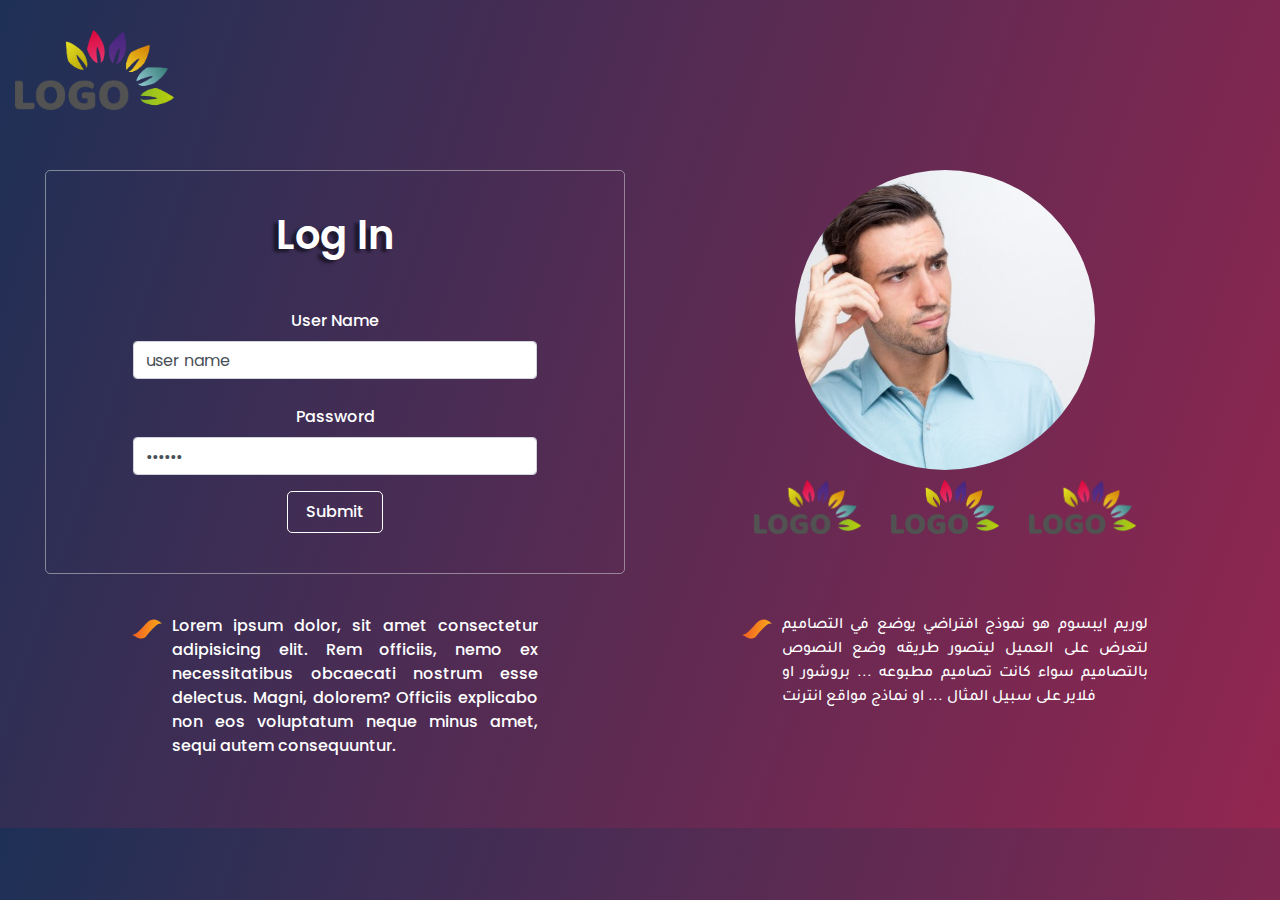
<file: index.html>
<!DOCTYPE html>
<html lang="en" dir="ltr">
  <head>
    <meta charset="utf-8" />
    <meta name="viewport" content="width=device-width, initial-scale=1, shrink-to-fit=no" />
    <meta name="theme-color" content="#fff" />
    <link rel="stylesheet" type="text/css" href="./assets/css/bootstrap.css" />
    <link rel="stylesheet" type="text/css" href="./assets/css/pretty-checkbox.min.css" />
    <link href="https://fonts.googleapis.com/css2?family=Poppins:wght@100;200;300;400;500;600;700;800;900&family=Tajawal:wght@200;300;400;500;700;800;900&display=swap" rel="stylesheet" />
    <link rel="stylesheet" href="assets/css/style.css" />
    <title>Devo</title>
  </head>

  <body>
    <!--       start header-->
    <div class="header-container">
      <header class="wrapper">
        <div class="container-fluid">
          <div class="row">
            <div class="col-lg-6 col-md-6 col-6">
              <div class="logo-box">
                <a href="#" class="logo-link">
                  <img src="assets/img/Bitmap.png" alt="" class="img-fluid" />
                </a>
              </div>
            </div>
          </div>
        </div>
      </header>
    </div>
    <!--       end header-->

    <!--           start content-->
    <div class="main-container">
      <main class="main wrapper">
        <div class="min-content">
          <div class="container-fluid">
            <div class="row">
              <div class="col-lg-6 col-md-12 d-flex" style="align-items: center; width: 100%;">
                <!-- logIn section -->
                <div class="logIn-form-box">
                  <div class="title-box text-center">
                    <h4 class="title">
                      Log In
                    </h4>
                  </div>
                  <form action="./survey.html" class="logIn-form text-center">
                    <div class="wrong-label text-center" style="display: none;">
                      <span class="wrong-masseg">
                        Please Enter Any Words
                      </span>
                    </div>
                    <div class="form-group">
                      <label for="userName_input">User Name</label>
                      <input type="text" value="user name" required name="userName_input" id="userName_input" class="form-control" placeholder="User name" aria-describedby="helpId" />
                    </div>

                    <div class="form-group">
                      <label for="password_input">Password</label>
                      <input type="password" value="123456" required name="password_input" id="password_input" class="form-control" placeholder="password" aria-describedby="helpId" />
                    </div>

                    <!-- <div class="form-group">
                          <div class="pretty p-default">
                          <input type="radio"   id="lang-ar" name="lang" value="lang-ar"  />
                          <div class="state">
                          <label>Ar</label>
                          </div>
                          </div>

                          <div class="pretty p-default">
                          <input type="radio"   id="lang-En" name="lang" value="lang-En"  />
                          <div class="state">
                          <label>En</label>
                          </div>
                          </div>
                          </div> -->

                    <button type="submit" class="link-style">Submit</button>
                  </form>
                </div>
                <!-- logIn section -->
              </div>

              <div class="col-lg-6 col-md-12 order-md">
                <!-- cher man section -->
                <div class="row">
                  <div class="col-md-12">
                    <div class="logIn-img">
                      <div class="cherMan-img">
                        <img src="assets/img/cherMan.jpg" alt="" class="img-fluid" />
                      </div>
                    </div>
                  </div>
                  <div class="col-md-12">
                    <div class="copany-img">
                      <img src="assets/img/Bitmap.png" alt="" class="img-fluid" />
                      <img src="assets/img/Bitmap.png" alt="" class="img-fluid" />
                      <img src="assets/img/Bitmap.png" alt="" class="img-fluid" />
                    </div>
                    
                  </div>
                </div>
                <!-- cher man section -->
              </div>
            </div>

            <div class="row">
              <div class="col-lg-6 col-md-12">
                <div class="cherMan-massge text-center">
                  <p class="prag">
                    Lorem ipsum dolor, sit amet consectetur adipisicing elit. Rem officiis, nemo ex necessitatibus obcaecati nostrum esse delectus. Magni, dolorem? Officiis explicabo non eos voluptatum neque minus amet, sequi autem
                    consequuntur.
                  </p>
                </div>
              </div>
              <div class="col-lg-6 col-md-12">
                <div class="cherMan-massge text-center">
                  <p class="prag ar-content">
                    لوريم ايبسوم هو نموذج افتراضي يوضع في التصاميم لتعرض على العميل ليتصور طريقه وضع النصوص بالتصاميم سواء كانت تصاميم مطبوعه ... بروشور او فلاير على سبيل المثال ... او نماذج مواقع انترنت
                  </p>
                </div>
              </div>
            </div>
          </div>
        </div>
      </main>
    </div>
    <!--           end content-->
    <script src="./assets/js/jQuery.js"></script>
    <script src="./assets/js/bootstrap.js"></script>
    <script src="assets/js/script.js"></script>
  </body>
</html>
</file>
<file: assets/css/style.css>
p,
ul,
h1,
h2,
h3,
h4,
h5,
h6 {
  margin: unset;
}

a:hover {
  text-decoration: none;
}

body {
  background: linear-gradient(108deg, #1e3056 0%, #922650 100%);
}

html[dir="ltr"] body {
  font-family: "Poppins", sans-serif;
}

html[dir="rtl"] body {
  font-family: "Tajawal", sans-serif;
}

html[dir="rtl"] .pretty .state label:before, html[dir="rtl"] .pretty .state label:after {
  left: unset;
  right: 0;
}

.trans-4, input, textarea, .link-style, .header-container .lang-box .lang-link {
  -webkit-transition: 0.4s all ease-in-out;
  transition: 0.4s all ease-in-out;
}

.padd-40, .min-content .cherMan-massge, .min-content .logIn-form-box {
  padding: 40px 0;
}

.marg-40, .survey-section .survey-form {
  margin: 40px 0;
}

.prag, .form-group label, .link-style, .header-container .lang-box .lang-link {
  font-size: 16px;
  font-weight: 500;
  color: white;
}

.ar-content {
  font-family: "Tajawal", sans-serif;
}

.width-center, .min-content .copany-img, .min-content .cherMan-massge .prag, .min-content .cherMan-massge .form-group label, .form-group .min-content .cherMan-massge label, .min-content .cherMan-massge .link-style, .min-content .cherMan-massge .header-container .lang-box .lang-link, .header-container .lang-box .min-content .cherMan-massge .lang-link, .min-content .logIn-form-box .logIn-form, .survey-section .intro-box .prag, .survey-section .intro-box .form-group label, .form-group .survey-section .intro-box label, .survey-section .intro-box .link-style, .survey-section .intro-box .header-container .lang-box .lang-link, .header-container .lang-box .survey-section .intro-box .lang-link {
  width: 70%;
  margin: 0 auto;
}

.border-5r, .link-style, .survey-section .survey-form .survey-box, .survey-section .survey-form .survey-box .question-box {
  border-radius: 5px;
}

.form-group {
  padding: 10px 0 0;
}

.after-img, .min-content .cherMan-massge .prag, .min-content .cherMan-massge .form-group label, .form-group .min-content .cherMan-massge label, .min-content .cherMan-massge .link-style, .min-content .cherMan-massge .header-container .lang-box .lang-link, .header-container .lang-box .min-content .cherMan-massge .lang-link {
  position: relative;
}

html[dir="rtl"] .after-img, html[dir="rtl"] .min-content .cherMan-massge .prag, .min-content .cherMan-massge html[dir="rtl"] .prag, html[dir="rtl"] .min-content .cherMan-massge .form-group label, .min-content .cherMan-massge .form-group html[dir="rtl"] label, html[dir="rtl"] .form-group .min-content .cherMan-massge label, .form-group .min-content .cherMan-massge html[dir="rtl"] label, html[dir="rtl"] .min-content .cherMan-massge .link-style, .min-content .cherMan-massge html[dir="rtl"] .link-style, html[dir="rtl"] .min-content .cherMan-massge .header-container .lang-box .lang-link, .min-content .cherMan-massge .header-container .lang-box html[dir="rtl"] .lang-link, html[dir="rtl"] .header-container .lang-box .min-content .cherMan-massge .lang-link, .header-container .lang-box .min-content .cherMan-massge html[dir="rtl"] .lang-link {
  padding: 0 40px 0 0;
}

html[dir="ltr"] .after-img, html[dir="ltr"] .min-content .cherMan-massge .prag, .min-content .cherMan-massge html[dir="ltr"] .prag, html[dir="ltr"] .min-content .cherMan-massge .form-group label, .min-content .cherMan-massge .form-group html[dir="ltr"] label, html[dir="ltr"] .form-group .min-content .cherMan-massge label, .form-group .min-content .cherMan-massge html[dir="ltr"] label, html[dir="ltr"] .min-content .cherMan-massge .link-style, .min-content .cherMan-massge html[dir="ltr"] .link-style, html[dir="ltr"] .min-content .cherMan-massge .header-container .lang-box .lang-link, .min-content .cherMan-massge .header-container .lang-box html[dir="ltr"] .lang-link, html[dir="ltr"] .header-container .lang-box .min-content .cherMan-massge .lang-link, .header-container .lang-box .min-content .cherMan-massge html[dir="ltr"] .lang-link {
  padding: 0 0 0 40px;
}

.after-img::after, .min-content .cherMan-massge .prag::after, .min-content .cherMan-massge .form-group label::after, .form-group .min-content .cherMan-massge label::after, .min-content .cherMan-massge .link-style::after, .min-content .cherMan-massge .header-container .lang-box .lang-link::after, .header-container .lang-box .min-content .cherMan-massge .lang-link::after {
  content: "";
  position: absolute;
  top: 0;
  width: 30px;
  height: 30px;
  background-image: url("../img/after.svg");
  background-position: center;
  background-repeat: no-repeat;
  background-size: contain;
}

html[dir="rtl"] .after-img::after, html[dir="rtl"] .min-content .cherMan-massge .prag::after, .min-content .cherMan-massge html[dir="rtl"] .prag::after, html[dir="rtl"] .min-content .cherMan-massge .form-group label::after, .min-content .cherMan-massge .form-group html[dir="rtl"] label::after, html[dir="rtl"] .form-group .min-content .cherMan-massge label::after, .form-group .min-content .cherMan-massge html[dir="rtl"] label::after, html[dir="rtl"] .min-content .cherMan-massge .link-style::after, .min-content .cherMan-massge html[dir="rtl"] .link-style::after, html[dir="rtl"] .min-content .cherMan-massge .header-container .lang-box .lang-link::after, .min-content .cherMan-massge .header-container .lang-box html[dir="rtl"] .lang-link::after, html[dir="rtl"] .header-container .lang-box .min-content .cherMan-massge .lang-link::after, .header-container .lang-box .min-content .cherMan-massge html[dir="rtl"] .lang-link::after {
  right: 0;
  left: unset;
}

html[dir="ltr"] .after-img::after, html[dir="ltr"] .min-content .cherMan-massge .prag::after, .min-content .cherMan-massge html[dir="ltr"] .prag::after, html[dir="ltr"] .min-content .cherMan-massge .form-group label::after, .min-content .cherMan-massge .form-group html[dir="ltr"] label::after, html[dir="ltr"] .form-group .min-content .cherMan-massge label::after, .form-group .min-content .cherMan-massge html[dir="ltr"] label::after, html[dir="ltr"] .min-content .cherMan-massge .link-style::after, .min-content .cherMan-massge html[dir="ltr"] .link-style::after, html[dir="ltr"] .min-content .cherMan-massge .header-container .lang-box .lang-link::after, .min-content .cherMan-massge .header-container .lang-box html[dir="ltr"] .lang-link::after, html[dir="ltr"] .header-container .lang-box .min-content .cherMan-massge .lang-link::after, .header-container .lang-box .min-content .cherMan-massge html[dir="ltr"] .lang-link::after {
  right: unset;
  left: 0;
}

.wrong-label {
  margin: 0 0 10px;
}

.wrong-label .wrong-masseg {
  padding: 5px 10px;
  font-size: 12px;
  font-weight: 500;
  color: red;
}

input, textarea {
  background-color: transparent;
  color: white;
  border-radius: 5px;
}

input::-webkit-input-placeholder, textarea::-webkit-input-placeholder {
  font-size: 13px;
  color: white;
}

input:-ms-input-placeholder, textarea:-ms-input-placeholder {
  font-size: 13px;
  color: white;
}

input::-ms-input-placeholder, textarea::-ms-input-placeholder {
  font-size: 13px;
  color: white;
}

input::placeholder, textarea::placeholder {
  font-size: 13px;
  color: white;
}

input:focus, textarea:focus {
  outline: 0 !important;
  -webkit-box-shadow: unset !important;
          box-shadow: unset !important;
  border: 1px solid #dddddd !important;
}

textarea {
  padding: 10px;
  width: 100%;
  height: 120px;
}

.link-style {
  padding: 8px 18px;
  border: 1px solid white;
  background-color: transparent;
  cursor: pointer;
}

.link-style:hover {
  color: #1e3056;
  background-color: #fab118;
  border-color: #fab118;
}

.header-container {
  padding: 30px 0;
}

.header-container .logo-box .logo-link img {
  height: 80px;
}

.header-container .lang-box {
  text-align: end;
}

.header-container .lang-box .lang-link:hover {
  color: #fab118;
}

html[dir="ltr"] .header-container .lang-box .lang-link {
  font-family: "Tajawal", sans-serif;
}

html[dir="rtl"] .header-container .lang-box .lang-link {
  font-family: "Poppins", sans-serif;
}

.min-content {
  padding: 30px;
}

.min-content .logIn-img {
  text-align: center;
}

.min-content .logIn-img .cherMan-img img {
  width: 300px;
  height: 300px;
  border-radius: 50%;
  -o-object-fit: cover;
     object-fit: cover;
}

.min-content .copany-img {
  display: -webkit-box;
  display: -ms-flexbox;
  display: flex;
  -ms-flex-wrap: wrap;
      flex-wrap: wrap;
  -webkit-box-pack: justify;
      -ms-flex-pack: justify;
          justify-content: space-between;
}

.min-content .copany-img img {
  -o-object-fit: contain;
     object-fit: contain;
  height: 54px;
  margin: 10px;
  width: 111px;
}

.min-content .cherMan-massge .prag, .min-content .cherMan-massge .form-group label, .form-group .min-content .cherMan-massge label, .min-content .cherMan-massge .link-style, .min-content .cherMan-massge .header-container .lang-box .lang-link, .header-container .lang-box .min-content .cherMan-massge .lang-link {
  text-align: justify;
}

.min-content .logIn-form-box {
  width: 100%;
  border: 1px solid rgba(221, 221, 221, 0.5);
  border-radius: 5px;
}

.min-content .logIn-form-box .title-box .title {
  font-size: 40px;
  font-weight: 600;
  color: white;
  padding-bottom: 40px;
  text-shadow: -5px 3px 3px rgba(0, 0, 0, 0.5);
}

.survey-section .intro-box .intro-text {
  font-size: 34px;
  font-weight: 600;
  color: white;
  text-shadow: -5px 3px 3px rgba(0, 0, 0, 0.5);
  margin-bottom: 20px;
}

.survey-section .intro-box .prag, .survey-section .intro-box .form-group label, .form-group .survey-section .intro-box label, .survey-section .intro-box .link-style, .survey-section .intro-box .header-container .lang-box .lang-link, .header-container .lang-box .survey-section .intro-box .lang-link {
  color: #dddddd;
}

.survey-section .survey-form .survey-box {
  padding: 20px 70px;
  border: 1px solid rgba(221, 221, 221, 0.5);
  position: relative;
}

.survey-section .survey-form .survey-box:after {
  content: "";
  top: 10px;
  width: 2px;
  height: calc(100% - 20px) !important;
  background-color: white;
  position: absolute;
}

html[dir="rtl"] .survey-section .survey-form .survey-box:after {
  right: 20px;
  left: unset;
}

html[dir="ltr"] .survey-section .survey-form .survey-box:after {
  right: unset;
  left: 20px;
}

.survey-section .survey-form .survey-box .question-box {
  border: 1px solid rgba(221, 221, 221, 0.5);
  margin: 10px 0;
  position: relative;
}

.survey-section .survey-form .survey-box .question-box:after {
  content: "";
  top: 50%;
  -webkit-transform: translateY(-50%);
          transform: translateY(-50%);
  width: 49px;
  height: 1px;
  background-color: rgba(221, 221, 221, 0.5);
  position: absolute;
}

html[dir="rtl"] .survey-section .survey-form .survey-box .question-box:after {
  right: -49px;
  left: unset;
}

html[dir="ltr"] .survey-section .survey-form .survey-box .question-box:after {
  right: unset;
  left: -49px;
}

.survey-section .survey-form .survey-box .question-box .question-numder {
  color: #ba2c63;
  z-index: 99;
  position: absolute;
  -webkit-transform: translateY(-50%);
          transform: translateY(-50%);
  height: 24px;
  width: 24px;
  top: 50%;
  display: -webkit-box;
  display: -ms-flexbox;
  display: flex;
  background: white;
  -webkit-box-align: center;
      -ms-flex-align: center;
          align-items: center;
  -webkit-box-pack: center;
      -ms-flex-pack: center;
          justify-content: center;
  border-radius: 50%;
  font-weight: 600;
}

html[dir="ltr"] .survey-section .survey-form .survey-box .question-box .question-numder {
  left: -37px;
}

html[dir="rtl"] .survey-section .survey-form .survey-box .question-box .question-numder {
  right: -37px;
  left: unset;
}

.survey-section .survey-form .survey-box .question-box .question-label-box {
  padding: 20px;
}

.survey-section .survey-form .survey-box .question-box .answers-box {
  border-top: 1px solid rgba(221, 221, 221, 0.5);
  padding: 11px 20px;
  display: -webkit-box;
  display: -ms-flexbox;
  display: flex;
  -webkit-box-pack: justify;
      -ms-flex-pack: justify;
          justify-content: space-between;
  -ms-flex-wrap: wrap;
      flex-wrap: wrap;
}

.survey-section .survey-form .survey-box .question-box .answers-box .answers-value {
  margin: 10px;
}

.survey-section .survey-form .survey-box .question-box .answers-box .answers-value label {
  font-size: 15px;
  color: white;
  font-weight: 500;
}

@media (max-width: 992px) {
  .order-md {
    -webkit-box-ordinal-group: 0;
        -ms-flex-order: -1;
            order: -1;
  }
}

@media (max-width: 772px) {
  .width-center, .min-content .copany-img, .min-content .cherMan-massge .prag, .min-content .cherMan-massge .form-group label, .form-group .min-content .cherMan-massge label, .min-content .cherMan-massge .link-style, .min-content .cherMan-massge .header-container .lang-box .lang-link, .header-container .lang-box .min-content .cherMan-massge .lang-link, .min-content .logIn-form-box .logIn-form, .survey-section .intro-box .prag, .survey-section .intro-box .form-group label, .form-group .survey-section .intro-box label, .survey-section .intro-box .link-style, .survey-section .intro-box .header-container .lang-box .lang-link, .header-container .lang-box .survey-section .intro-box .lang-link {
    width: 100%;
  }
  .prag, .form-group label, .link-style, .header-container .lang-box .lang-link {
    font-size: 12px;
  }
  .min-content .logIn-form-box {
    padding: 20px;
  }
  .min-content .logIn-form-box .title-box .title {
    font-size: 22px;
    padding-bottom: 23px;
  }
  .survey-section .intro-box .intro-text {
    font-size: 20px;
  }
  .survey-section .survey-form .survey-box {
    padding: 20px;
  }
  .survey-section .survey-form .survey-box::after {
    display: none;
  }
  .survey-section .survey-form .survey-box .question-box .question-label-box {
    padding: 10px;
  }
  .survey-section .survey-form .survey-box .question-box .question-label-box .prag, .survey-section .survey-form .survey-box .question-box .question-label-box .form-group label, .form-group .survey-section .survey-form .survey-box .question-box .question-label-box label, .survey-section .survey-form .survey-box .question-box .question-label-box .link-style, .survey-section .survey-form .survey-box .question-box .question-label-box .header-container .lang-box .lang-link, .header-container .lang-box .survey-section .survey-form .survey-box .question-box .question-label-box .lang-link {
    font-size: 14px !important;
  }
  .survey-section .survey-form .survey-box .question-box:after {
    width: 28px;
  }
  html[dir="ltr"] .survey-section .survey-form .survey-box .question-box:after {
    left: -29px;
  }
  html[dir="rtl"] .survey-section .survey-form .survey-box .question-box:after {
    right: -29px;
  }
}
</file>
<file: assets/css/pretty-checkbox.min.css>
/**
 * pretty-checkbox.css
 *
 * A pure CSS library to beautify checkbox and radio buttons
 *
 * Source: https://github.com/lokesh-coder/pretty-checkbox
 * Demo: https://lokesh-coder.github.io/pretty-checkbox
 *
 * Copyright (c) 2017 Lokesh rajendran
 */

.pretty *{box-sizing:border-box}.pretty input:not([type=checkbox]):not([type=radio]){display:none}.pretty{position:relative;display:inline-block;margin-right:1em;white-space:nowrap;line-height:1}.pretty input{position:absolute;left:0;top:0;min-width:1em;width:100%;height:100%;z-index:2;opacity:0;margin:0;padding:0;cursor:pointer}.pretty .state label{position:initial;display:inline-block;font-weight:400;margin:0;text-indent:1.5em;min-width:calc(1em + 2px)}.pretty .state label:after,.pretty .state label:before{content:'';width:calc(1em + 2px);height:calc(1em + 2px);display:block;box-sizing:border-box;border-radius:0;border:1px solid transparent;z-index:0;position:absolute;left:0;top:calc((0% - (100% - 1em)) - 8%);background-color:transparent}.pretty .state label:before{border-color:#bdc3c7}.pretty .state.p-is-hover,.pretty .state.p-is-indeterminate{display:none}@-webkit-keyframes zoom{0%{opacity:0;-webkit-transform:scale(0);transform:scale(0)}}@keyframes zoom{0%{opacity:0;-webkit-transform:scale(0);transform:scale(0)}}@-webkit-keyframes tada{0%{-webkit-animation-timing-function:ease-in;animation-timing-function:ease-in;opacity:0;-webkit-transform:scale(7);transform:scale(7)}38%{-webkit-animation-timing-function:ease-out;animation-timing-function:ease-out;opacity:1;-webkit-transform:scale(1);transform:scale(1)}55%{-webkit-animation-timing-function:ease-in;animation-timing-function:ease-in;-webkit-transform:scale(1.5);transform:scale(1.5)}72%{-webkit-animation-timing-function:ease-out;animation-timing-function:ease-out;-webkit-transform:scale(1);transform:scale(1)}81%{-webkit-animation-timing-function:ease-in;animation-timing-function:ease-in;-webkit-transform:scale(1.24);transform:scale(1.24)}89%{-webkit-animation-timing-function:ease-out;animation-timing-function:ease-out;-webkit-transform:scale(1);transform:scale(1)}95%{-webkit-animation-timing-function:ease-in;animation-timing-function:ease-in;-webkit-transform:scale(1.04);transform:scale(1.04)}100%{-webkit-animation-timing-function:ease-out;animation-timing-function:ease-out;-webkit-transform:scale(1);transform:scale(1)}}@keyframes tada{0%{-webkit-animation-timing-function:ease-in;animation-timing-function:ease-in;opacity:0;-webkit-transform:scale(7);transform:scale(7)}38%{-webkit-animation-timing-function:ease-out;animation-timing-function:ease-out;opacity:1;-webkit-transform:scale(1);transform:scale(1)}55%{-webkit-animation-timing-function:ease-in;animation-timing-function:ease-in;-webkit-transform:scale(1.5);transform:scale(1.5)}72%{-webkit-animation-timing-function:ease-out;animation-timing-function:ease-out;-webkit-transform:scale(1);transform:scale(1)}81%{-webkit-animation-timing-function:ease-in;animation-timing-function:ease-in;-webkit-transform:scale(1.24);transform:scale(1.24)}89%{-webkit-animation-timing-function:ease-out;animation-timing-function:ease-out;-webkit-transform:scale(1);transform:scale(1)}95%{-webkit-animation-timing-function:ease-in;animation-timing-function:ease-in;-webkit-transform:scale(1.04);transform:scale(1.04)}100%{-webkit-animation-timing-function:ease-out;animation-timing-function:ease-out;-webkit-transform:scale(1);transform:scale(1)}}@-webkit-keyframes jelly{0%{-webkit-transform:scale3d(1,1,1);transform:scale3d(1,1,1)}30%{-webkit-transform:scale3d(.75,1.25,1);transform:scale3d(.75,1.25,1)}40%{-webkit-transform:scale3d(1.25,.75,1);transform:scale3d(1.25,.75,1)}50%{-webkit-transform:scale3d(.85,1.15,1);transform:scale3d(.85,1.15,1)}65%{-webkit-transform:scale3d(1.05,.95,1);transform:scale3d(1.05,.95,1)}75%{-webkit-transform:scale3d(.95,1.05,1);transform:scale3d(.95,1.05,1)}100%{-webkit-transform:scale3d(1,1,1);transform:scale3d(1,1,1)}}@keyframes jelly{0%{-webkit-transform:scale3d(1,1,1);transform:scale3d(1,1,1)}30%{-webkit-transform:scale3d(.75,1.25,1);transform:scale3d(.75,1.25,1)}40%{-webkit-transform:scale3d(1.25,.75,1);transform:scale3d(1.25,.75,1)}50%{-webkit-transform:scale3d(.85,1.15,1);transform:scale3d(.85,1.15,1)}65%{-webkit-transform:scale3d(1.05,.95,1);transform:scale3d(1.05,.95,1)}75%{-webkit-transform:scale3d(.95,1.05,1);transform:scale3d(.95,1.05,1)}100%{-webkit-transform:scale3d(1,1,1);transform:scale3d(1,1,1)}}@-webkit-keyframes rotate{0%{opacity:0;-webkit-transform:translateZ(-200px) rotate(-45deg);transform:translateZ(-200px) rotate(-45deg)}100%{opacity:1;-webkit-transform:translateZ(0) rotate(0);transform:translateZ(0) rotate(0)}}@keyframes rotate{0%{opacity:0;-webkit-transform:translateZ(-200px) rotate(-45deg);transform:translateZ(-200px) rotate(-45deg)}100%{opacity:1;-webkit-transform:translateZ(0) rotate(0);transform:translateZ(0) rotate(0)}}@-webkit-keyframes pulse{0%{box-shadow:0 0 0 0 #bdc3c7}100%{box-shadow:0 0 0 1.5em rgba(189,195,199,0)}}@keyframes pulse{0%{box-shadow:0 0 0 0 #bdc3c7}100%{box-shadow:0 0 0 1.5em rgba(189,195,199,0)}}.pretty.p-default.p-fill .state label:after{-webkit-transform:scale(1);-ms-transform:scale(1);transform:scale(1)}.pretty.p-default .state label:after{-webkit-transform:scale(.6);-ms-transform:scale(.6);transform:scale(.6)}.pretty.p-default input:checked~.state label:after{background-color:#bdc3c7!important}.pretty.p-default.p-thick .state label:after,.pretty.p-default.p-thick .state label:before{border-width:calc(1em / 7)}.pretty.p-default.p-thick .state label:after{-webkit-transform:scale(.4)!important;-ms-transform:scale(.4)!important;transform:scale(.4)!important}.pretty.p-icon .state .icon{position:absolute;font-size:1em;width:calc(1em + 2px);height:calc(1em + 2px);left:0;z-index:1;text-align:center;line-height:normal;top:calc((0% - (100% - 1em)) - 8%);border:1px solid transparent;opacity:0}.pretty.p-icon .state .icon:before{margin:0;width:100%;height:100%;text-align:center;display:-webkit-box;display:-ms-flexbox;display:flex;-webkit-box-flex:1;-ms-flex:1;flex:1;-webkit-box-pack:center;-ms-flex-pack:center;justify-content:center;-webkit-box-align:center;-ms-flex-align:center;align-items:center;line-height:1}.pretty.p-icon input:checked~.state .icon{opacity:1}.pretty.p-icon input:checked~.state label:before{border-color:#5a656b}.pretty.p-svg .state .svg{position:absolute;font-size:1em;width:calc(1em + 2px);height:calc(1em + 2px);left:0;z-index:1;text-align:center;line-height:normal;top:calc((0% - (100% - 1em)) - 8%);border:1px solid transparent;opacity:0}.pretty.p-svg .state svg{margin:0;width:100%;height:100%;text-align:center;display:-webkit-box;display:-ms-flexbox;display:flex;-webkit-box-flex:1;-ms-flex:1;flex:1;-webkit-box-pack:center;-ms-flex-pack:center;justify-content:center;-webkit-box-align:center;-ms-flex-align:center;align-items:center;line-height:1}.pretty.p-svg input:checked~.state .svg{opacity:1}.pretty.p-image .state img{opacity:0;position:absolute;width:calc(1em + 2px);height:calc(1em + 2px);top:0;top:calc((0% - (100% - 1em)) - 8%);left:0;z-index:0;text-align:center;line-height:normal;-webkit-transform:scale(.8);-ms-transform:scale(.8);transform:scale(.8)}.pretty.p-image input:checked~.state img{opacity:1}.pretty.p-switch input{min-width:2em}.pretty.p-switch .state{position:relative}.pretty.p-switch .state:before{content:'';border:1px solid #bdc3c7;border-radius:60px;width:2em;box-sizing:unset;height:calc(1em + 2px);position:absolute;top:0;top:calc((0% - (100% - 1em)) - 16%);z-index:0;transition:all .5s ease}.pretty.p-switch .state label{text-indent:2.5em}.pretty.p-switch .state label:after,.pretty.p-switch .state label:before{transition:all .5s ease;border-radius:100%;left:0;border-color:transparent;-webkit-transform:scale(.8);-ms-transform:scale(.8);transform:scale(.8)}.pretty.p-switch .state label:after{background-color:#bdc3c7!important}.pretty.p-switch input:checked~.state:before{border-color:#5a656b}.pretty.p-switch input:checked~.state label:before{opacity:0}.pretty.p-switch input:checked~.state label:after{background-color:#5a656b!important;left:1em}.pretty.p-switch.p-fill input:checked~.state:before{border-color:#5a656b;background-color:#5a656b!important}.pretty.p-switch.p-fill input:checked~.state label:before{opacity:0}.pretty.p-switch.p-fill input:checked~.state label:after{background-color:#fff!important;left:1em}.pretty.p-switch.p-slim .state:before{height:.1em;background:#bdc3c7!important;top:calc(50% - .1em)}.pretty.p-switch.p-slim input:checked~.state:before{border-color:#5a656b;background-color:#5a656b!important}.pretty.p-has-hover input:hover~.state:not(.p-is-hover){display:none}.pretty.p-has-hover input:hover~.state.p-is-hover{display:block}.pretty.p-has-hover input:hover~.state.p-is-hover .icon{display:block}.pretty.p-has-focus input:focus~.state label:before{box-shadow:0 0 3px 0 #bdc3c7}.pretty.p-has-indeterminate input[type=checkbox]:indeterminate~.state:not(.p-is-indeterminate){display:none}.pretty.p-has-indeterminate input[type=checkbox]:indeterminate~.state.p-is-indeterminate{display:block}.pretty.p-has-indeterminate input[type=checkbox]:indeterminate~.state.p-is-indeterminate .icon{display:block;opacity:1}.pretty.p-toggle .state.p-on{opacity:0;display:none}.pretty.p-toggle .state .icon,.pretty.p-toggle .state .svg,.pretty.p-toggle .state img,.pretty.p-toggle .state.p-off{opacity:1;display:inherit}.pretty.p-toggle .state.p-off .icon{color:#bdc3c7}.pretty.p-toggle input:checked~.state.p-on{opacity:1;display:inherit}.pretty.p-toggle input:checked~.state.p-off{opacity:0;display:none}.pretty.p-plain input:checked~.state label:before,.pretty.p-plain.p-toggle .state label:before{content:none}.pretty.p-plain.p-plain .icon{-webkit-transform:scale(1.1);-ms-transform:scale(1.1);transform:scale(1.1)}.pretty.p-round .state label:after,.pretty.p-round .state label:before{border-radius:100%}.pretty.p-round.p-icon .state .icon{border-radius:100%;overflow:hidden}.pretty.p-round.p-icon .state .icon:before{-webkit-transform:scale(.8);-ms-transform:scale(.8);transform:scale(.8)}.pretty.p-curve .state label:after,.pretty.p-curve .state label:before{border-radius:20%}.pretty.p-smooth .icon,.pretty.p-smooth .svg,.pretty.p-smooth label:after,.pretty.p-smooth label:before{transition:all .5s ease}.pretty.p-smooth input:checked+.state label:after{transition:all .3s ease}.pretty.p-smooth input:checked+.state .icon,.pretty.p-smooth input:checked+.state .svg,.pretty.p-smooth input:checked+.state img{-webkit-animation:zoom .2s ease;animation:zoom .2s ease}.pretty.p-smooth.p-default input:checked+.state label:after{-webkit-animation:zoom .2s ease;animation:zoom .2s ease}.pretty.p-smooth.p-plain input:checked+.state label:before{content:'';-webkit-transform:scale(0);-ms-transform:scale(0);transform:scale(0);transition:all .5s ease}.pretty.p-tada:not(.p-default) input:checked+.state .icon,.pretty.p-tada:not(.p-default) input:checked+.state .svg,.pretty.p-tada:not(.p-default) input:checked+.state img,.pretty.p-tada:not(.p-default) input:checked+.state label:after,.pretty.p-tada:not(.p-default) input:checked+.state label:before{-webkit-animation:tada .7s cubic-bezier(.25,.46,.45,.94) 1 alternate;animation:tada .7s cubic-bezier(.25,.46,.45,.94) 1 alternate;opacity:1}.pretty.p-jelly:not(.p-default) input:checked+.state .icon,.pretty.p-jelly:not(.p-default) input:checked+.state .svg,.pretty.p-jelly:not(.p-default) input:checked+.state img,.pretty.p-jelly:not(.p-default) input:checked+.state label:after,.pretty.p-jelly:not(.p-default) input:checked+.state label:before{-webkit-animation:jelly .7s cubic-bezier(.25,.46,.45,.94);animation:jelly .7s cubic-bezier(.25,.46,.45,.94);opacity:1}.pretty.p-jelly:not(.p-default) input:checked+.state label:before{border-color:transparent}.pretty.p-rotate:not(.p-default) input:checked~.state .icon,.pretty.p-rotate:not(.p-default) input:checked~.state .svg,.pretty.p-rotate:not(.p-default) input:checked~.state img,.pretty.p-rotate:not(.p-default) input:checked~.state label:after,.pretty.p-rotate:not(.p-default) input:checked~.state label:before{-webkit-animation:rotate .7s cubic-bezier(.25,.46,.45,.94);animation:rotate .7s cubic-bezier(.25,.46,.45,.94);opacity:1}.pretty.p-rotate:not(.p-default) input:checked~.state label:before{border-color:transparent}.pretty.p-pulse:not(.p-switch) input:checked~.state label:before{-webkit-animation:pulse 1s;animation:pulse 1s}.pretty input[disabled]{cursor:not-allowed;display:none}.pretty input[disabled]~*{opacity:.5}.pretty.p-locked input{display:none;cursor:not-allowed}.pretty input:checked~.state.p-primary label:after,.pretty.p-toggle .state.p-primary label:after{background-color:#428bca!important}.pretty input:checked~.state.p-primary .icon,.pretty input:checked~.state.p-primary .svg,.pretty.p-toggle .state.p-primary .icon,.pretty.p-toggle .state.p-primary .svg{color:#fff;stroke:#fff}.pretty input:checked~.state.p-primary-o label:before,.pretty.p-toggle .state.p-primary-o label:before{border-color:#428bca}.pretty input:checked~.state.p-primary-o label:after,.pretty.p-toggle .state.p-primary-o label:after{background-color:transparent}.pretty input:checked~.state.p-primary-o .icon,.pretty input:checked~.state.p-primary-o .svg,.pretty input:checked~.state.p-primary-o svg,.pretty.p-toggle .state.p-primary-o .icon,.pretty.p-toggle .state.p-primary-o .svg,.pretty.p-toggle .state.p-primary-o svg{color:#428bca;stroke:#428bca}.pretty.p-default:not(.p-fill) input:checked~.state.p-primary-o label:after{background-color:#428bca!important}.pretty.p-switch input:checked~.state.p-primary:before{border-color:#428bca}.pretty.p-switch.p-fill input:checked~.state.p-primary:before{background-color:#428bca!important}.pretty.p-switch.p-slim input:checked~.state.p-primary:before{border-color:#245682;background-color:#245682!important}.pretty input:checked~.state.p-info label:after,.pretty.p-toggle .state.p-info label:after{background-color:#5bc0de!important}.pretty input:checked~.state.p-info .icon,.pretty input:checked~.state.p-info .svg,.pretty.p-toggle .state.p-info .icon,.pretty.p-toggle .state.p-info .svg{color:#fff;stroke:#fff}.pretty input:checked~.state.p-info-o label:before,.pretty.p-toggle .state.p-info-o label:before{border-color:#5bc0de}.pretty input:checked~.state.p-info-o label:after,.pretty.p-toggle .state.p-info-o label:after{background-color:transparent}.pretty input:checked~.state.p-info-o .icon,.pretty input:checked~.state.p-info-o .svg,.pretty input:checked~.state.p-info-o svg,.pretty.p-toggle .state.p-info-o .icon,.pretty.p-toggle .state.p-info-o .svg,.pretty.p-toggle .state.p-info-o svg{color:#5bc0de;stroke:#5bc0de}.pretty.p-default:not(.p-fill) input:checked~.state.p-info-o label:after{background-color:#5bc0de!important}.pretty.p-switch input:checked~.state.p-info:before{border-color:#5bc0de}.pretty.p-switch.p-fill input:checked~.state.p-info:before{background-color:#5bc0de!important}.pretty.p-switch.p-slim input:checked~.state.p-info:before{border-color:#2390b0;background-color:#2390b0!important}.pretty input:checked~.state.p-success label:after,.pretty.p-toggle .state.p-success label:after{background-color:#5cb85c!important}.pretty input:checked~.state.p-success .icon,.pretty input:checked~.state.p-success .svg,.pretty.p-toggle .state.p-success .icon,.pretty.p-toggle .state.p-success .svg{color:#fff;stroke:#fff}.pretty input:checked~.state.p-success-o label:before,.pretty.p-toggle .state.p-success-o label:before{border-color:#5cb85c}.pretty input:checked~.state.p-success-o label:after,.pretty.p-toggle .state.p-success-o label:after{background-color:transparent}.pretty input:checked~.state.p-success-o .icon,.pretty input:checked~.state.p-success-o .svg,.pretty input:checked~.state.p-success-o svg,.pretty.p-toggle .state.p-success-o .icon,.pretty.p-toggle .state.p-success-o .svg,.pretty.p-toggle .state.p-success-o svg{color:#5cb85c;stroke:#5cb85c}.pretty.p-default:not(.p-fill) input:checked~.state.p-success-o label:after{background-color:#5cb85c!important}.pretty.p-switch input:checked~.state.p-success:before{border-color:#5cb85c}.pretty.p-switch.p-fill input:checked~.state.p-success:before{background-color:#5cb85c!important}.pretty.p-switch.p-slim input:checked~.state.p-success:before{border-color:#357935;background-color:#357935!important}.pretty input:checked~.state.p-warning label:after,.pretty.p-toggle .state.p-warning label:after{background-color:#f0ad4e!important}.pretty input:checked~.state.p-warning .icon,.pretty input:checked~.state.p-warning .svg,.pretty.p-toggle .state.p-warning .icon,.pretty.p-toggle .state.p-warning .svg{color:#fff;stroke:#fff}.pretty input:checked~.state.p-warning-o label:before,.pretty.p-toggle .state.p-warning-o label:before{border-color:#f0ad4e}.pretty input:checked~.state.p-warning-o label:after,.pretty.p-toggle .state.p-warning-o label:after{background-color:transparent}.pretty input:checked~.state.p-warning-o .icon,.pretty input:checked~.state.p-warning-o .svg,.pretty input:checked~.state.p-warning-o svg,.pretty.p-toggle .state.p-warning-o .icon,.pretty.p-toggle .state.p-warning-o .svg,.pretty.p-toggle .state.p-warning-o svg{color:#f0ad4e;stroke:#f0ad4e}.pretty.p-default:not(.p-fill) input:checked~.state.p-warning-o label:after{background-color:#f0ad4e!important}.pretty.p-switch input:checked~.state.p-warning:before{border-color:#f0ad4e}.pretty.p-switch.p-fill input:checked~.state.p-warning:before{background-color:#f0ad4e!important}.pretty.p-switch.p-slim input:checked~.state.p-warning:before{border-color:#c77c11;background-color:#c77c11!important}.pretty input:checked~.state.p-danger label:after,.pretty.p-toggle .state.p-danger label:after{background-color:#d9534f!important}.pretty input:checked~.state.p-danger .icon,.pretty input:checked~.state.p-danger .svg,.pretty.p-toggle .state.p-danger .icon,.pretty.p-toggle .state.p-danger .svg{color:#fff;stroke:#fff}.pretty input:checked~.state.p-danger-o label:before,.pretty.p-toggle .state.p-danger-o label:before{border-color:#d9534f}.pretty input:checked~.state.p-danger-o label:after,.pretty.p-toggle .state.p-danger-o label:after{background-color:transparent}.pretty input:checked~.state.p-danger-o .icon,.pretty input:checked~.state.p-danger-o .svg,.pretty input:checked~.state.p-danger-o svg,.pretty.p-toggle .state.p-danger-o .icon,.pretty.p-toggle .state.p-danger-o .svg,.pretty.p-toggle .state.p-danger-o svg{color:#d9534f;stroke:#d9534f}.pretty.p-default:not(.p-fill) input:checked~.state.p-danger-o label:after{background-color:#d9534f!important}.pretty.p-switch input:checked~.state.p-danger:before{border-color:#d9534f}.pretty.p-switch.p-fill input:checked~.state.p-danger:before{background-color:#d9534f!important}.pretty.p-switch.p-slim input:checked~.state.p-danger:before{border-color:#a02622;background-color:#a02622!important}.pretty.p-bigger .icon,.pretty.p-bigger .img,.pretty.p-bigger .svg,.pretty.p-bigger label:after,.pretty.p-bigger label:before{font-size:1.2em!important;top:calc((0% - (100% - 1em)) - 35%)!important}.pretty.p-bigger label{text-indent:1.7em}@media print{.pretty .state .icon,.pretty .state label:after,.pretty .state label:before,.pretty .state:before{color-adjust:exact;-webkit-print-color-adjust:exact;print-color-adjust:exact}}
</file>
